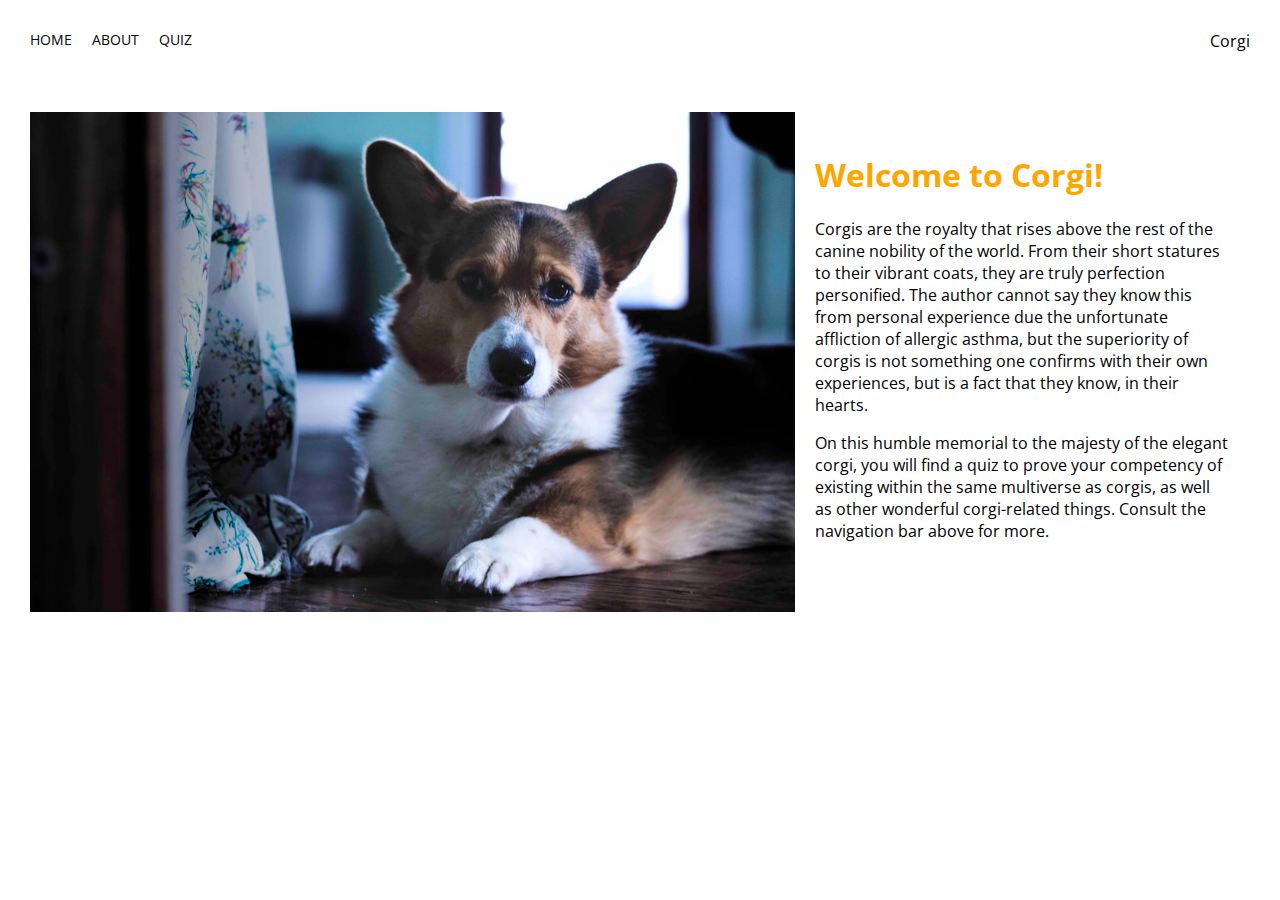
<file: index.html>
<!DOCTYPE html>
<html>

<head>
    <meta charset="utf-8" />
    <title>Corgi - Home</title>
    <link rel="preconnect" href="https://fonts.gstatic.com">
    <link href="https://fonts.googleapis.com/css2?family=Open+Sans:wght@300&display=swap" rel="stylesheet">
    <link rel="stylesheet" href="styles.css" </head>

<body>
    <div class="container">
        <div class="nav-wrapper">
            <div class="left-side">
                <div class="nav-link-wrapper">
                    <a href="index.html">Home</a>
                </div>

                <div class="nav-link-wrapper">
                    <a href="about.html">About</a>
                </div>

                <div class="nav-link-wrapper">
                    <a href="quiz.html">Quiz</a>
                </div>
            </div>

            <div class="right-side">
                <div class="brand">
                    <div>Corgi</div>
                </div>
            </div>
        </div>

        <div class="content-wrapper">
            <div class="two-column-wrapper">
                <div class="corgi-image-wrapper">
                    <img src="photo-1501762248-ab9b555f5d94.jpg" alt:"" height="500" width="765">
                </div>

                <div class="corgi-content-wrapper">
                    <h1>Welcome to Corgi!</h1>
                    <p>Corgis are the royalty that rises above the rest of the canine nobility of the world. From their
                        short statures to their vibrant coats, they are truly perfection personified. The author cannot
                        say they know this from personal experience due the unfortunate affliction of allergic asthma,
                        but the superiority of corgis is not something one confirms with their own experiences, but is a
                        fact that they know, in their hearts.</p>
                    <p>On this humble memorial to the majesty of the elegant corgi, you will find a quiz to prove your
                        competency of existing within the same multiverse as corgis, as well as other wonderful
                        corgi-related things. Consult the navigation bar above for more.</p>
                </div>
            </div>
        </div>
    </div>
</body>

</html>
</file>
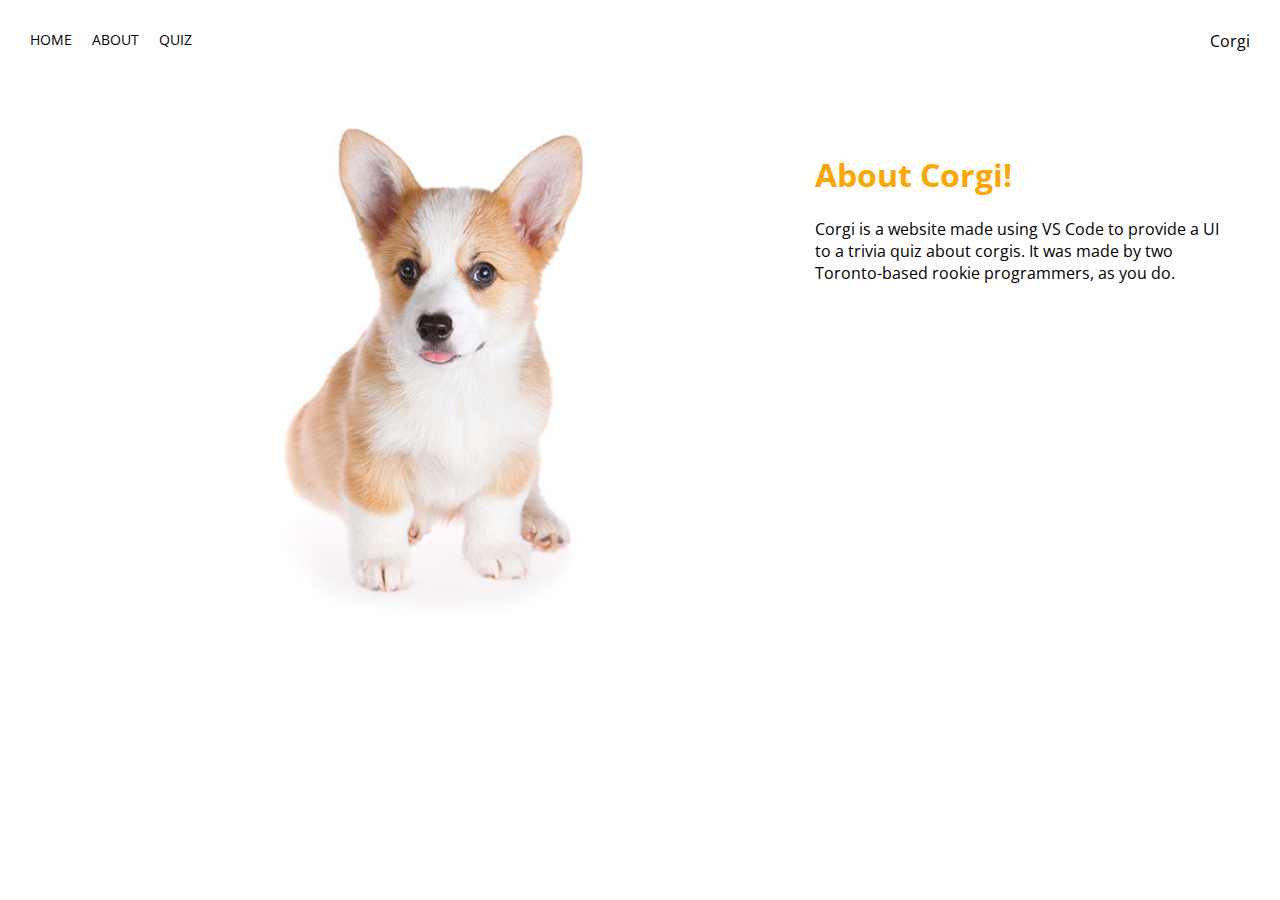
<file: about.html>
<!DOCTYPE html>
<html>

<head>
    <meta charset="utf-8" />
    <title>Corgi - About</title>
    <link rel="preconnect" href="https://fonts.gstatic.com">
    <link href="https://fonts.googleapis.com/css2?family=Open+Sans:wght@300&display=swap" rel="stylesheet">
    <link rel="stylesheet" href="styles.css" </head>

<body>
    <div class="container">
        <div class="nav-wrapper">
            <div class="left-side">
                <div class="nav-link-wrapper">
                    <a href="index.html">Home</a>
                </div>

                <div class="nav-link-wrapper">
                    <a href="about.html">About</a>
                </div>

                <div class="nav-link-wrapper">
                    <a href="quiz.html">Quiz</a>
                </div>
            </div>

            <div class="right-side">
                <div class="brand">
                    <div>Corgi</div>
                </div>
            </div>
        </div>

        <div class="content-wrapper">
            <div class="two-column-wrapper">
                <div class="corgi-image-wrapper">
                    <img src="Pembroke-Welsh-Corgi-puppy.jpg" alt:"" height="500" width="765">
                </div>

                <div class="corgi-content-wrapper">
                    <h1>About Corgi!</h1>
                    <p>Corgi is a website made using VS Code to provide a UI to a trivia quiz about corgis. It was made
                        by two Toronto-based rookie programmers, as you do. </p>
                </div>
            </div>
        </div>
    </div>
</body>

</html>
</file>
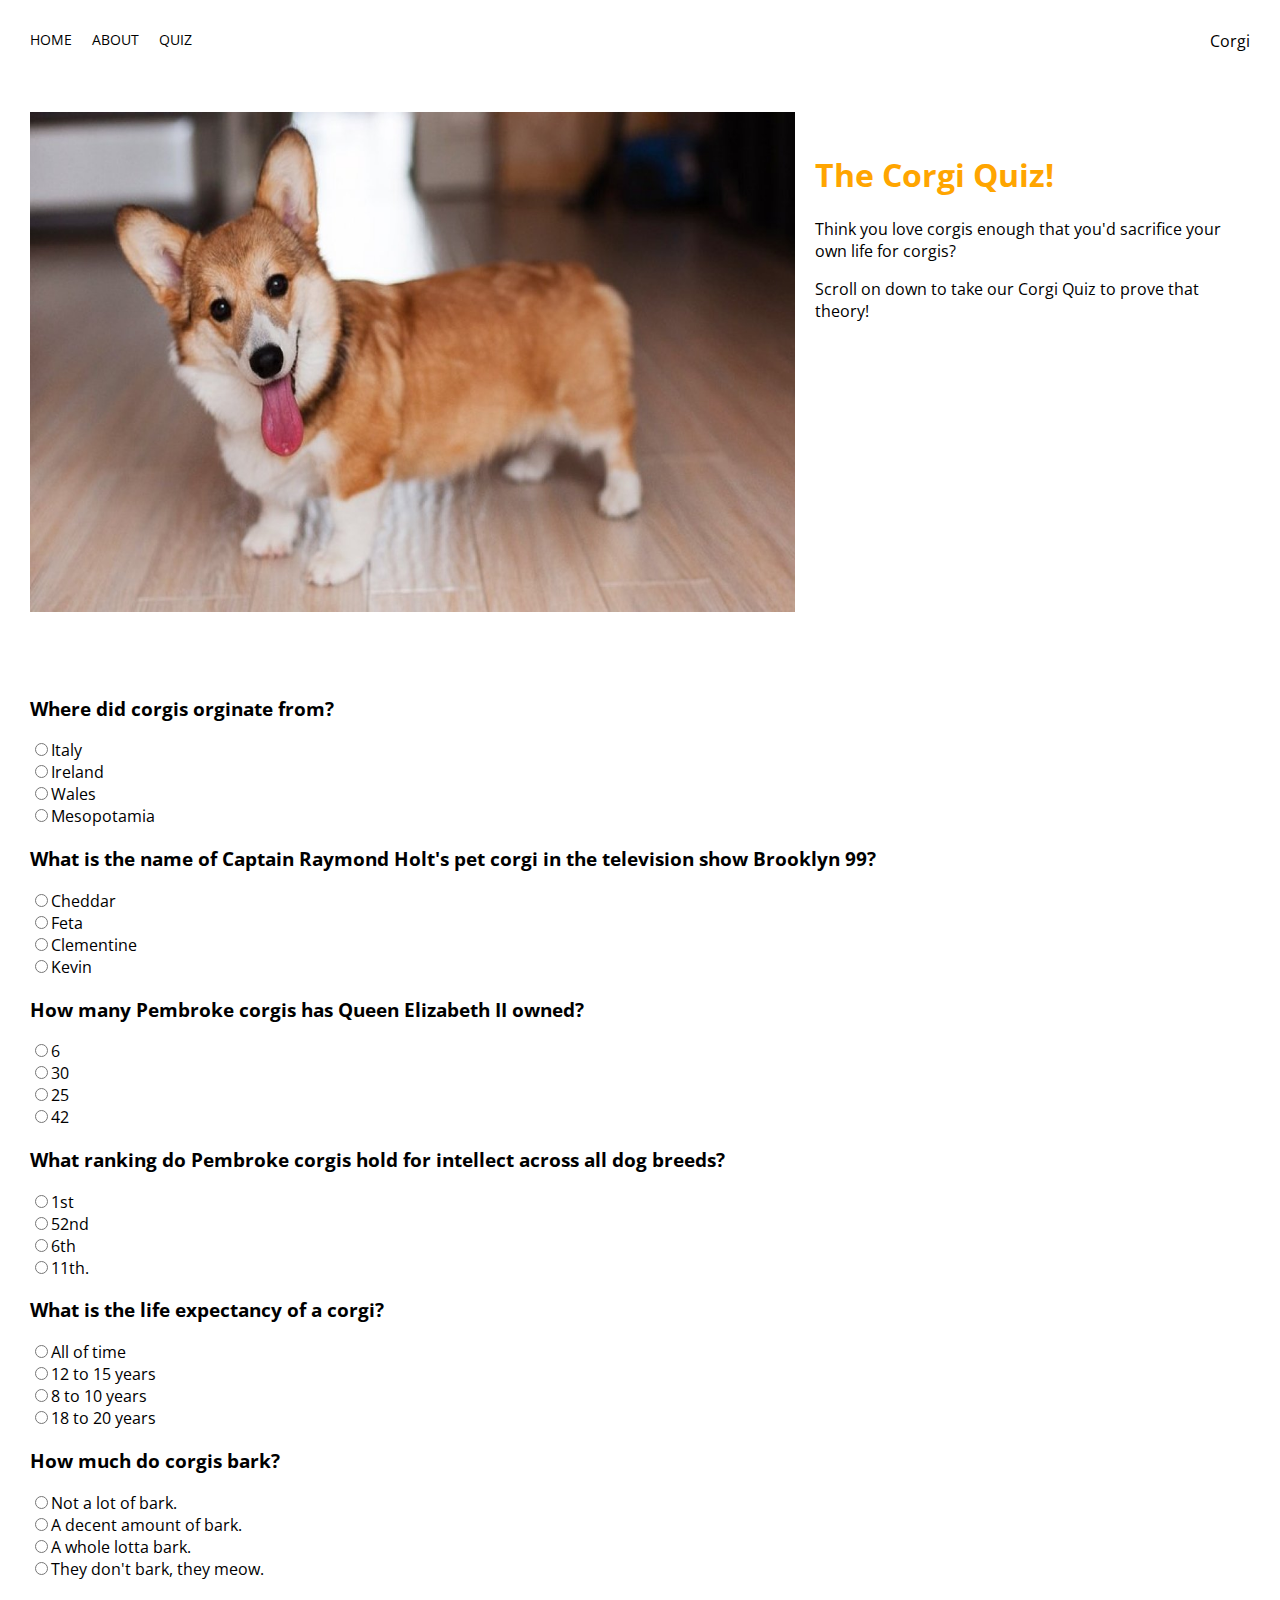
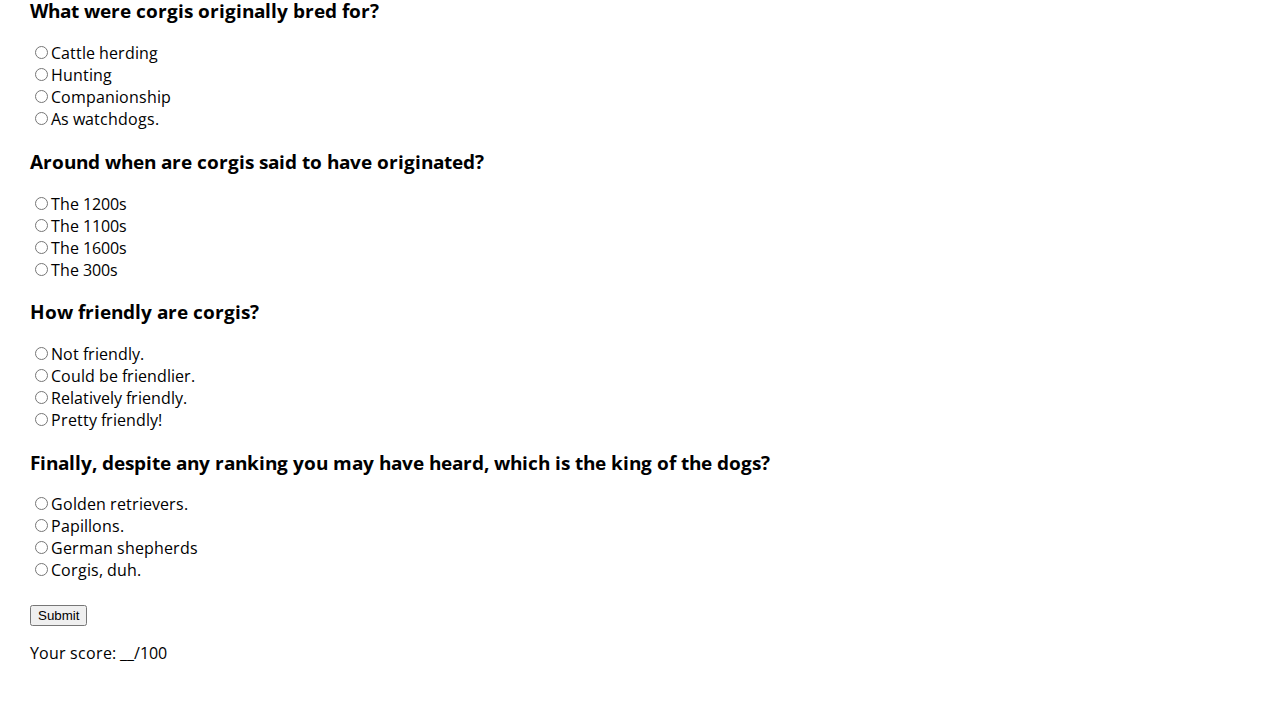
<file: quiz.html>
<!DOCTYPE html>
<html>

<head>
    <meta charset="utf-8" />
    <title>Corgi - Quiz</title>
    <link rel="preconnect" href="https://fonts.gstatic.com">
    <link href="https://fonts.googleapis.com/css2?family=Open+Sans:wght@300&display=swap" rel="stylesheet">
    <link rel="stylesheet" href="styles.css" </head>

<body>
    <div class="container">
        <div class="nav-wrapper">
            <div class="left-side">
                <div class="nav-link-wrapper">
                    <a href="index.html">Home</a>
                </div>

                <div class="nav-link-wrapper">
                    <a href="about.html">About</a>
                </div>

                <div class="nav-link-wrapper">
                    <a href="quiz.html">Quiz</a>
                </div>
            </div>

            <div class="right-side">
                <div class="brand">
                    <div>Corgi</div>
                </div>
            </div>
        </div>
    </div>

    <div class="content-wrapper">
        <div class="two-column-wrapper">
            <div class="corgi-image-wrapper">
                <img src="Corgi-at-home.jpg" alt:"" height="500" width="765">
            </div>

            <div class="corgi-content-wrapper">
                <h1>The Corgi Quiz!</h1>
                <p>Think you love corgis enough that you'd sacrifice your own life for corgis?</p>
                <p>Scroll on down to take our Corgi Quiz to prove that theory!</p>
            </div>
        </div>
    </div>

    <div class="quiz-wrapper">
        <form id="form1">
            <h3>Where did corgis orginate from?</h3>
            <label for="q1_string"><input type="radio" name="q1" value="0" id="q1_string" />Italy</label> <br>
            <label for="q1_join"><input type="radio" name="q1" value="0" id="q1_join" />Ireland</label> <br>
            <label for="q1_info"><input type="radio" name="q1" value="10" id="q1_info" />Wales</label><br>
            <label for="q1_condition"><input type="radio" name="q1" value="0" id="q1_condition" />Mesopotamia</label>

            <h3>What is the name of Captain Raymond Holt's pet corgi in the television show Brooklyn 99?</h3>
            <label for="q2_string"><input type="radio" name="q2" value="10" id="q2_string" />Cheddar</label><br>
            <label for="q2_join"><input type="radio" name="q2" value="0" id="q2_join" />Feta</label><br>
            <label for="q2_info"><input type="radio" name="q2" value="0" id="q2_info" />Clementine</label><br>
            <label for="q2_condition"><input type="radio" name="q2" value="0" id="q2_condition" />Kevin</label>

            <h3>How many Pembroke corgis has Queen Elizabeth II owned?</h3>
            <label for="q3_string"><input type="radio" name="q3" value="0" id="q3_string" />6</label><br>
            <label for="q3_join"><input type="radio" name="q3" value="10" id="q3_join" />30</label><br>
            <label for="q3_info"><input type="radio" name="q3" value="0" id="q3_info" />25</label><br>
            <label for="q3_condition"><input type="radio" name="q3" value="0" id="q3_condition" />42</label><br>

            <h3>What ranking do Pembroke corgis hold for intellect across all dog breeds?</h3>
            <label for="q4_string"><input type="radio" name="q4" value="0" id="q4_string" />1st</label> <br>
            <label for="q4_join"><input type="radio" name="q4" value="0" id="q4_join" />52nd</label> <br>
            <label for="q4_info"><input type="radio" name="q4" value="0" id="q4_info" />6th</label> <br>
            <label for="q4_condition"><input type="radio" name="q4" value="10" id="q4_condition" />11th.</label> <br>

            <h3>What is the life expectancy of a corgi?</h3>
            <label for="q5_string"><input type="radio" name="q5" value="0" id="q5_string" />All of time</label> <br>
            <label for="q5_join"><input type="radio" name="q5" value="10" id="q5_join" />12 to 15 years</label> <br>
            <label for="q5_info"><input type="radio" name="q5" value="0" id="q5_info" />8 to 10 years</label> <br>
            <label for="q5_condition"><input type="radio" name="q5" value="0" id="q5_condition" />18 to 20 years</label>
            <br>

            <h3>How much do corgis bark?</h3>
            <label for="q6_string"><input type="radio" name="q6" value="0" id="q6_string" />Not a lot of bark.</label>
            <br>
            <label for="q6_join"><input type="radio" name="q6" value="0" id="q6_join" />A decent amount of bark.</label>
            <br>
            <label for="q6_info"><input type="radio" name="q6" value="10" id="q6_info" />A whole lotta bark.</label><br>
            <label for="q6_condition"><input type="radio" name="q6" value="0" id="q6_condition" />They don't bark, they
                meow.</label>

            <h3>What were corgis originally bred for?</h3>
            <label for="q7_string"><input type="radio" name="q7" value="10" id="q7_string" />Cattle herding</label><br>
            <label for="q7_join"><input type="radio" name="q7" value="0" id="q7_join" />Hunting</label><br>
            <label for="q7_info"><input type="radio" name="q7" value="0" id="q7_info" />Companionship</label><br>
            <label for="q7_condition"><input type="radio" name="q7" value="0" id="q7_condition" />As watchdogs.</label>

            <h3>Around when are corgis said to have originated?</h3>
            <label for="q8_string"><input type="radio" name="q8" value="0" id="q8_string" />The 1200s</label><br>
            <label for="q8_join"><input type="radio" name="q8" value="10" id="q8_join" />The 1100s</label><br>
            <label for="q8_info"><input type="radio" name="q8" value="0" id="q8_info" />The 1600s </label><br>
            <label for="q8_condition"><input type="radio" name="q8" value="0" id="q8_condition" />The 300s</label><br>

            <h3>How friendly are corgis?</h3>
            <label for="q9_string"><input type="radio" name="q9" value="0" id="q9_string" />Not friendly.</label> <br>
            <label for="q9_join"><input type="radio" name="q9" value="0" id="q9_join" />Could be friendlier.</label>
            <br>
            <label for="q9_info"><input type="radio" name="q9" value="0" id="q9_info" />Relatively friendly.</label>
            <br>
            <label for="q9_condition"><input type="radio" name="q9" value="10" id="q9_condition" />Pretty
                friendly!</label>
            <br>

            <h3>Finally, despite any ranking you may have heard, which is the king of the dogs?</h3>
            <label for="q10_string"><input type="radio" name="q10" value="0" id="q10_string" />Golden
                retrievers.</label>
            <br>
            <label for="q10_join"><input type="radio" name="q10" value="0" id="q10_join" />Papillons.</label> <br>
            <label for="q10_info"><input type="radio" name="q10" value="0" id="q10_info" />German shepherds</label> <br>
            <label for="q10_condition"><input type="radio" name="q10" value="10" id="q10_condition" />Corgis,
                duh.</label>
            <br>
            <br>
            <button type="submit" value="Submit">Submit</button>

        </form>
        <p>Your score: <span id="grade">__</span>/100</p>
        <p id="grade2"></p>
        <div>
            <script src="script.js"></script>
</body>

</html>
</file>
<file: styles.css>
body {
    font-family: "Open Sans", sans-serif;
    margin: 0px;
    
}

.container{
    display: grid;
    grid-template-columns: 1fr;
}

.nav-wrapper {
    display: flex;
    justify-content: space-between;
    padding: 30px;
}

.quiz-wrapper {
    padding:30px;
}

.left-side{
    display: flex;

}

.nav-wrapper > .left-side > div{
    margin-right: 20px;
    font-size: 0.9em;
    text-transform: uppercase;
}

.nav-link-wrapper {
    height: 20px;
    border-bottom: 1px solid transparent;
    transition: border-bottom 0.5s
}

.nav-link-wrapper a {
    color: black;
    text-decoration: none;
    transition: color 0.5s
}

.nav-link-wrapper:hover{
    border-bottom: 1px solid black
}

.nav-link-wrapper a:hover{
    color:black
}

.portfolio-item-wrapper {
    position:relative;
}

.two-column-wrapper {
    display: grid;
    grid-template-columns: 1fr 1fr;
    padding:30px;
}

.corgi-content-wrapper {
    padding: 20px;
}

.corgi-content-wrapper h1{
    color: orange;
}
</file>
